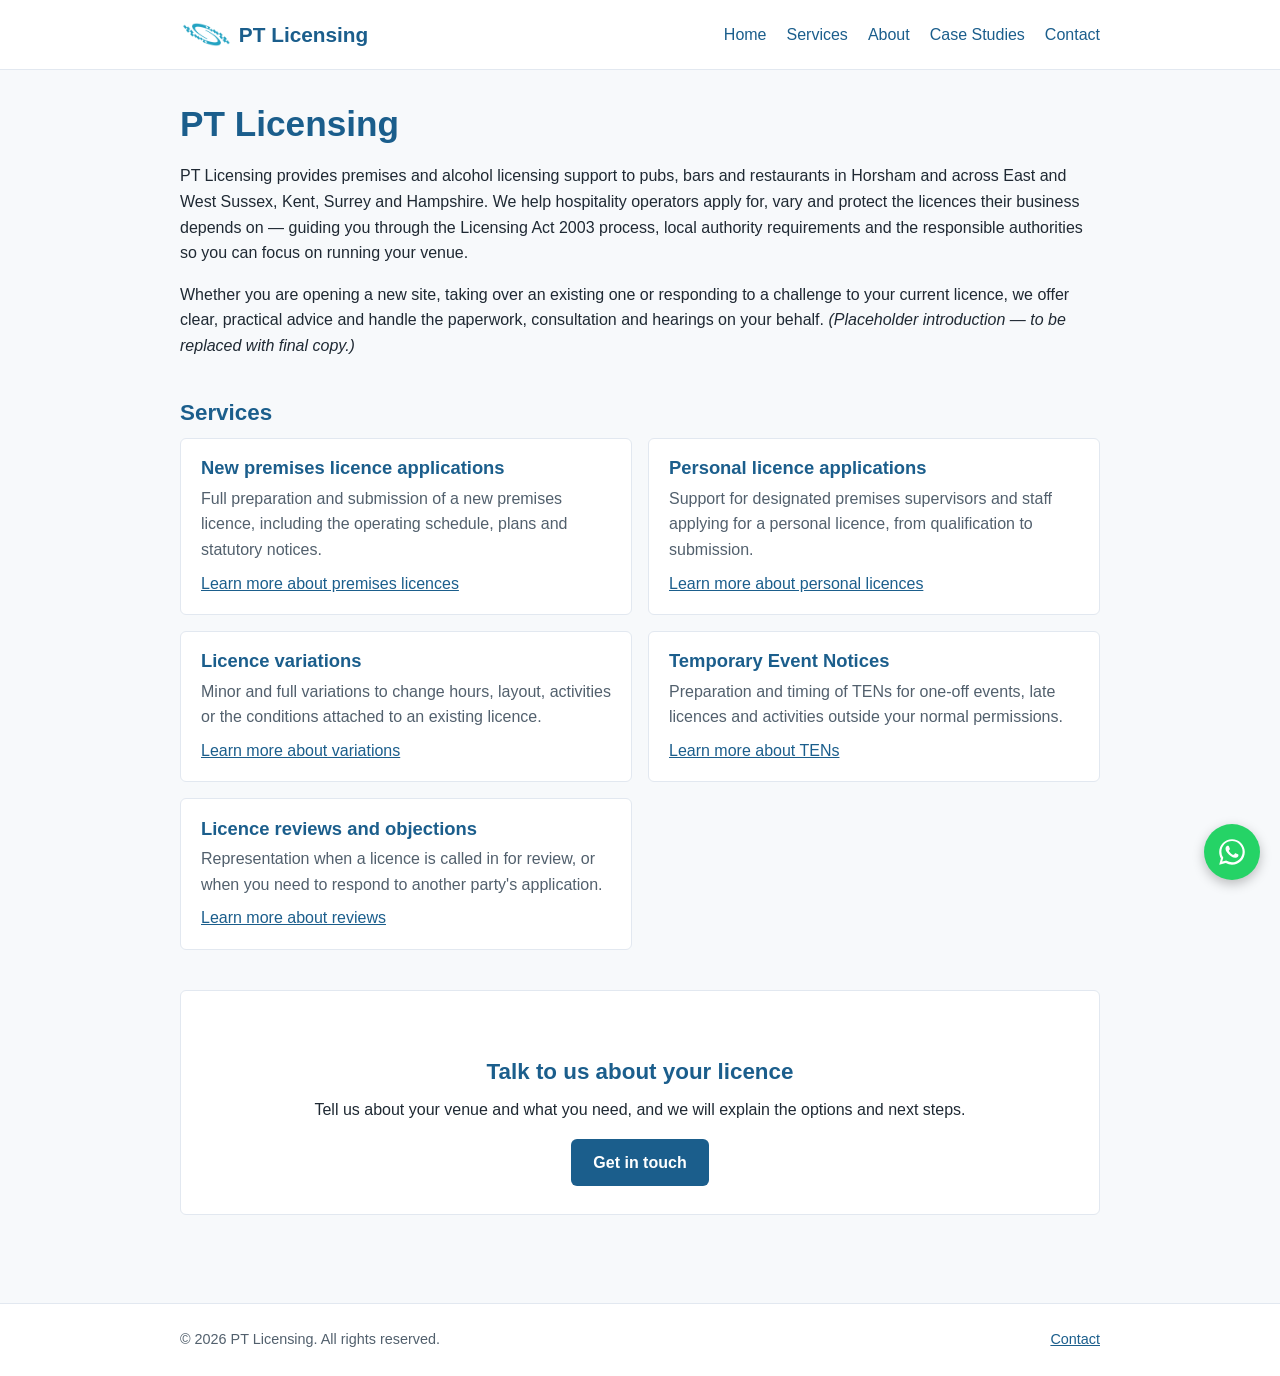
<file: index.html>
<!doctype html>
<html lang="en">
<head>
  <meta charset="UTF-8">
  <meta name="viewport" content="width=device-width, initial-scale=1.0">
  <title>PT Licensing</title>
  <meta name="description" content="Premises and alcohol licensing support for pubs, bars and restaurants in Horsham and across East and West Sussex, Kent, Surrey and Hampshire.">
  <link rel="stylesheet" href="style.css">
</head>
<body>
  <header class="site-header">
    <div class="container">
      <a href="index.html" class="site-name"><img src="assets/pt-licensing-icon.png" alt="" class="site-logo" width="40" height="20">PT Licensing</a>
      <nav class="site-nav" aria-label="Main navigation">
        <ul>
          <li><a href="index.html">Home</a></li>
          <li><a href="services.html">Services</a></li>
          <li><a href="about.html">About</a></li>
          <li><a href="case-studies.html">Case Studies</a></li>
          <li><a href="contact.html">Contact</a></li>
        </ul>
      </nav>
    </div>
  </header>

  <main>
    <div class="container">
      <h1>PT Licensing</h1>

      <section id="intro">
        <p>
          PT Licensing provides premises and alcohol licensing support to pubs, bars
          and restaurants in Horsham and across East and West Sussex, Kent, Surrey
          and Hampshire. We help
          hospitality operators apply for, vary and protect the licences their
          business depends on &mdash; guiding you through the Licensing Act 2003
          process, local authority requirements and the responsible authorities so
          you can focus on running your venue.
        </p>
        <p>
          Whether you are opening a new site, taking over an existing one or
          responding to a challenge to your current licence, we offer clear,
          practical advice and handle the paperwork, consultation and hearings on
          your behalf. <em>(Placeholder introduction &mdash; to be replaced with
          final copy.)</em>
        </p>
      </section>

      <section id="services">
        <h2>Services</h2>
        <ul class="service-list">
          <li>
            <h3>New premises licence applications</h3>
            <p>
              Full preparation and submission of a new premises licence, including
              the operating schedule, plans and statutory notices.
            </p>
            <a href="services.html">Learn more about premises licences</a>
          </li>
          <li>
            <h3>Personal licence applications</h3>
            <p>
              Support for designated premises supervisors and staff applying for a
              personal licence, from qualification to submission.
            </p>
            <a href="services.html">Learn more about personal licences</a>
          </li>
          <li>
            <h3>Licence variations</h3>
            <p>
              Minor and full variations to change hours, layout, activities or the
              conditions attached to an existing licence.
            </p>
            <a href="services.html">Learn more about variations</a>
          </li>
          <li>
            <h3>Temporary Event Notices</h3>
            <p>
              Preparation and timing of TENs for one-off events, late licences and
              activities outside your normal permissions.
            </p>
            <a href="services.html">Learn more about TENs</a>
          </li>
          <li>
            <h3>Licence reviews and objections</h3>
            <p>
              Representation when a licence is called in for review, or when you
              need to respond to another party's application.
            </p>
            <a href="services.html">Learn more about reviews</a>
          </li>
        </ul>
      </section>

      <section id="cta">
        <div class="cta">
          <h2>Talk to us about your licence</h2>
          <p>
            Tell us about your venue and what you need, and we will explain the
            options and next steps.
          </p>
          <a href="contact.html" class="button">Get in touch</a>
        </div>
      </section>
    </div>
  </main>

  <footer class="site-footer">
    <div class="container">
      <p>&copy; 2026 PT Licensing. All rights reserved.</p>
      <p><a href="contact.html">Contact</a></p>
    </div>
  </footer>

  <a href="https://wa.me/447795600885" class="whatsapp-float" target="_blank" rel="noopener" aria-label="Chat with PT Licensing on WhatsApp">
    <svg class="whatsapp-float__icon" viewBox="0 0 32 32" aria-hidden="true" focusable="false">
      <path fill="currentColor" d="M16.004 3.2c-7.06 0-12.8 5.74-12.8 12.8 0 2.257.593 4.46 1.72 6.404L3.2 28.8l6.556-1.716A12.74 12.74 0 0 0 16 28.8h.005c7.06 0 12.8-5.74 12.8-12.8 0-3.42-1.332-6.636-3.75-9.054A12.716 12.716 0 0 0 16.004 3.2zm0 23.04h-.004a10.58 10.58 0 0 1-5.394-1.476l-.387-.23-4.01 1.05 1.07-3.91-.252-.402a10.55 10.55 0 0 1-1.62-5.632c0-5.842 4.756-10.598 10.6-10.598 2.832 0 5.492 1.104 7.494 3.108a10.53 10.53 0 0 1 3.104 7.5c0 5.842-4.756 10.6-10.6 10.6zm5.812-7.94c-.318-.16-1.884-.93-2.176-1.036-.292-.106-.504-.16-.716.16-.212.318-.822 1.035-1.008 1.247-.186.212-.372.239-.69.08-.318-.16-1.344-.496-2.56-1.58-.946-.844-1.584-1.886-1.77-2.204-.186-.318-.02-.49.14-.648.144-.143.318-.372.478-.558.16-.186.212-.318.318-.53.106-.212.053-.398-.027-.558-.08-.16-.716-1.726-.98-2.362-.258-.62-.52-.536-.716-.546l-.61-.01c-.212 0-.557.08-.848.398-.292.318-1.114 1.088-1.114 2.654 0 1.566 1.14 3.08 1.3 3.292.16.212 2.244 3.426 5.436 4.804.76.328 1.352.524 1.814.67.762.242 1.456.208 2.004.126.612-.092 1.884-.77 2.15-1.514.266-.744.266-1.382.186-1.514-.08-.132-.292-.212-.61-.372z"/>
    </svg>
  </a>
</body>
</html>
</file>
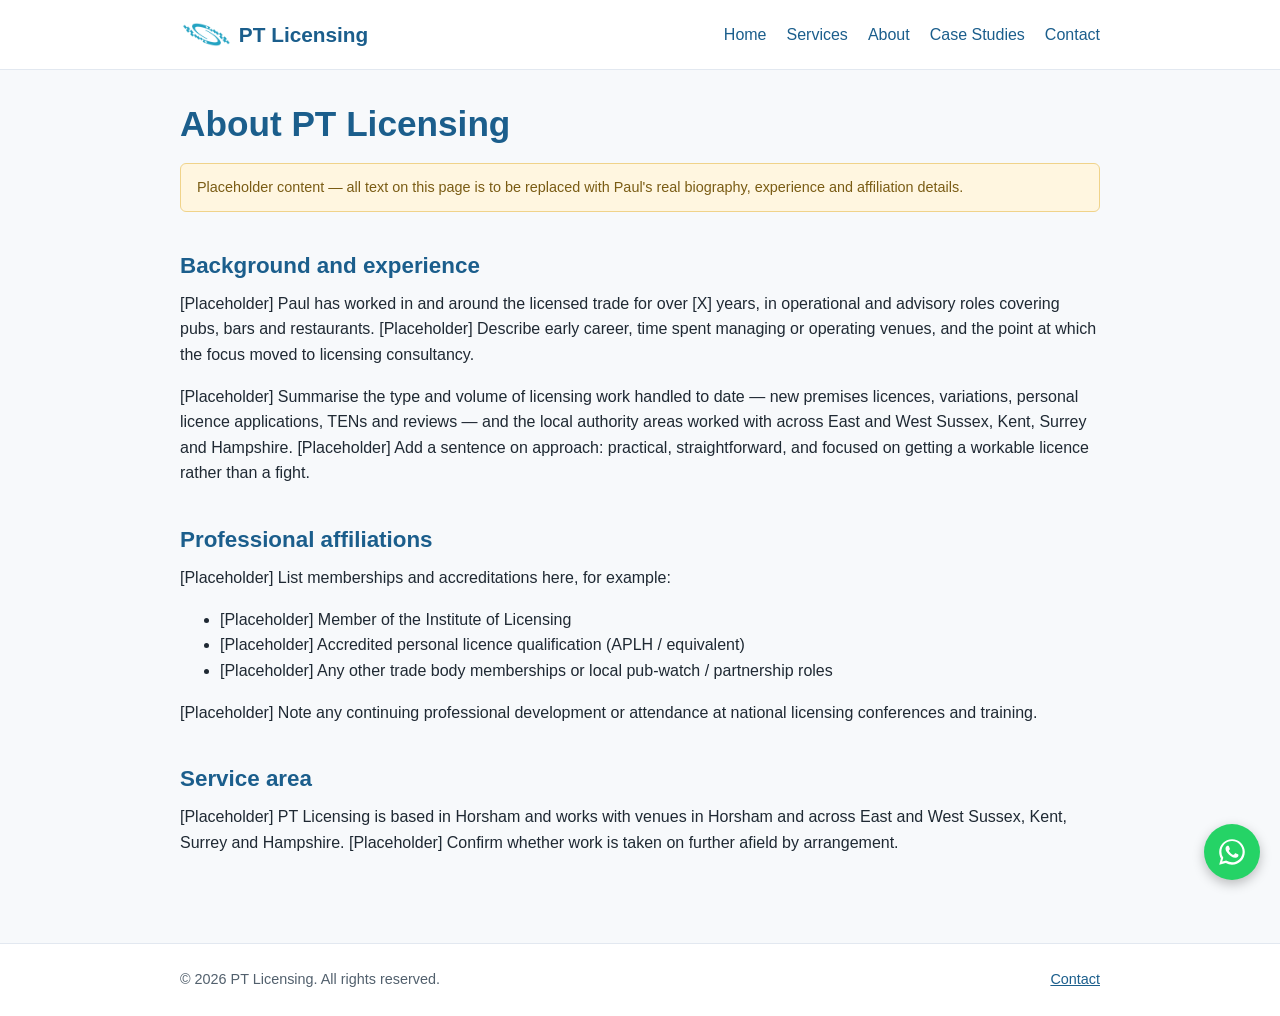
<file: about.html>
<!doctype html>
<html lang="en">
<head>
  <meta charset="UTF-8">
  <meta name="viewport" content="width=device-width, initial-scale=1.0">
  <title>About &mdash; PT Licensing</title>
  <meta name="description" content="About PT Licensing and Paul, providing alcohol and premises licensing support in Horsham and across East and West Sussex, Kent, Surrey and Hampshire.">
  <link rel="stylesheet" href="style.css">
</head>
<body>
  <header class="site-header">
    <div class="container">
      <a href="index.html" class="site-name"><img src="assets/pt-licensing-icon.png" alt="" class="site-logo" width="40" height="20">PT Licensing</a>
      <nav class="site-nav" aria-label="Main navigation">
        <ul>
          <li><a href="index.html">Home</a></li>
          <li><a href="services.html">Services</a></li>
          <li><a href="about.html">About</a></li>
          <li><a href="case-studies.html">Case Studies</a></li>
          <li><a href="contact.html">Contact</a></li>
        </ul>
      </nav>
    </div>
  </header>

  <main>
    <div class="container">
      <h1>About PT Licensing</h1>

      <p class="placeholder-note">
        Placeholder content &mdash; all text on this page is to be replaced with
        Paul's real biography, experience and affiliation details.
      </p>

      <section>
        <h2>Background and experience</h2>
        <p>
          [Placeholder] Paul has worked in and around the licensed trade for over
          [X] years, in operational and advisory roles covering pubs, bars and
          restaurants. [Placeholder] Describe early career, time spent managing or
          operating venues, and the point at which the focus moved to licensing
          consultancy.
        </p>
        <p>
          [Placeholder] Summarise the type and volume of licensing work handled to
          date &mdash; new premises licences, variations, personal licence
          applications, TENs and reviews &mdash; and the local authority areas
          worked with across East and West Sussex, Kent, Surrey and Hampshire.
          [Placeholder] Add a sentence on approach:
          practical, straightforward, and focused on getting a workable licence
          rather than a fight.
        </p>
      </section>

      <section>
        <h2>Professional affiliations</h2>
        <p>
          [Placeholder] List memberships and accreditations here, for example:
        </p>
        <ul>
          <li>[Placeholder] Member of the Institute of Licensing</li>
          <li>[Placeholder] Accredited personal licence qualification (APLH / equivalent)</li>
          <li>[Placeholder] Any other trade body memberships or local pub-watch / partnership roles</li>
        </ul>
        <p>
          [Placeholder] Note any continuing professional development or attendance
          at national licensing conferences and training.
        </p>
      </section>

      <section>
        <h2>Service area</h2>
        <p>
          [Placeholder] PT Licensing is based in Horsham and works with
          venues in Horsham and across East and West Sussex, Kent, Surrey and
          Hampshire. [Placeholder] Confirm whether work is taken on further afield
          by arrangement.
        </p>
      </section>
    </div>
  </main>

  <footer class="site-footer">
    <div class="container">
      <p>&copy; 2026 PT Licensing. All rights reserved.</p>
      <p><a href="contact.html">Contact</a></p>
    </div>
  </footer>

  <a href="https://wa.me/447795600885" class="whatsapp-float" target="_blank" rel="noopener" aria-label="Chat with PT Licensing on WhatsApp">
    <svg class="whatsapp-float__icon" viewBox="0 0 32 32" aria-hidden="true" focusable="false">
      <path fill="currentColor" d="M16.004 3.2c-7.06 0-12.8 5.74-12.8 12.8 0 2.257.593 4.46 1.72 6.404L3.2 28.8l6.556-1.716A12.74 12.74 0 0 0 16 28.8h.005c7.06 0 12.8-5.74 12.8-12.8 0-3.42-1.332-6.636-3.75-9.054A12.716 12.716 0 0 0 16.004 3.2zm0 23.04h-.004a10.58 10.58 0 0 1-5.394-1.476l-.387-.23-4.01 1.05 1.07-3.91-.252-.402a10.55 10.55 0 0 1-1.62-5.632c0-5.842 4.756-10.598 10.6-10.598 2.832 0 5.492 1.104 7.494 3.108a10.53 10.53 0 0 1 3.104 7.5c0 5.842-4.756 10.6-10.6 10.6zm5.812-7.94c-.318-.16-1.884-.93-2.176-1.036-.292-.106-.504-.16-.716.16-.212.318-.822 1.035-1.008 1.247-.186.212-.372.239-.69.08-.318-.16-1.344-.496-2.56-1.58-.946-.844-1.584-1.886-1.77-2.204-.186-.318-.02-.49.14-.648.144-.143.318-.372.478-.558.16-.186.212-.318.318-.53.106-.212.053-.398-.027-.558-.08-.16-.716-1.726-.98-2.362-.258-.62-.52-.536-.716-.546l-.61-.01c-.212 0-.557.08-.848.398-.292.318-1.114 1.088-1.114 2.654 0 1.566 1.14 3.08 1.3 3.292.16.212 2.244 3.426 5.436 4.804.76.328 1.352.524 1.814.67.762.242 1.456.208 2.004.126.612-.092 1.884-.77 2.15-1.514.266-.744.266-1.382.186-1.514-.08-.132-.292-.212-.61-.372z"/>
    </svg>
  </a>
</body>
</html>
</file>
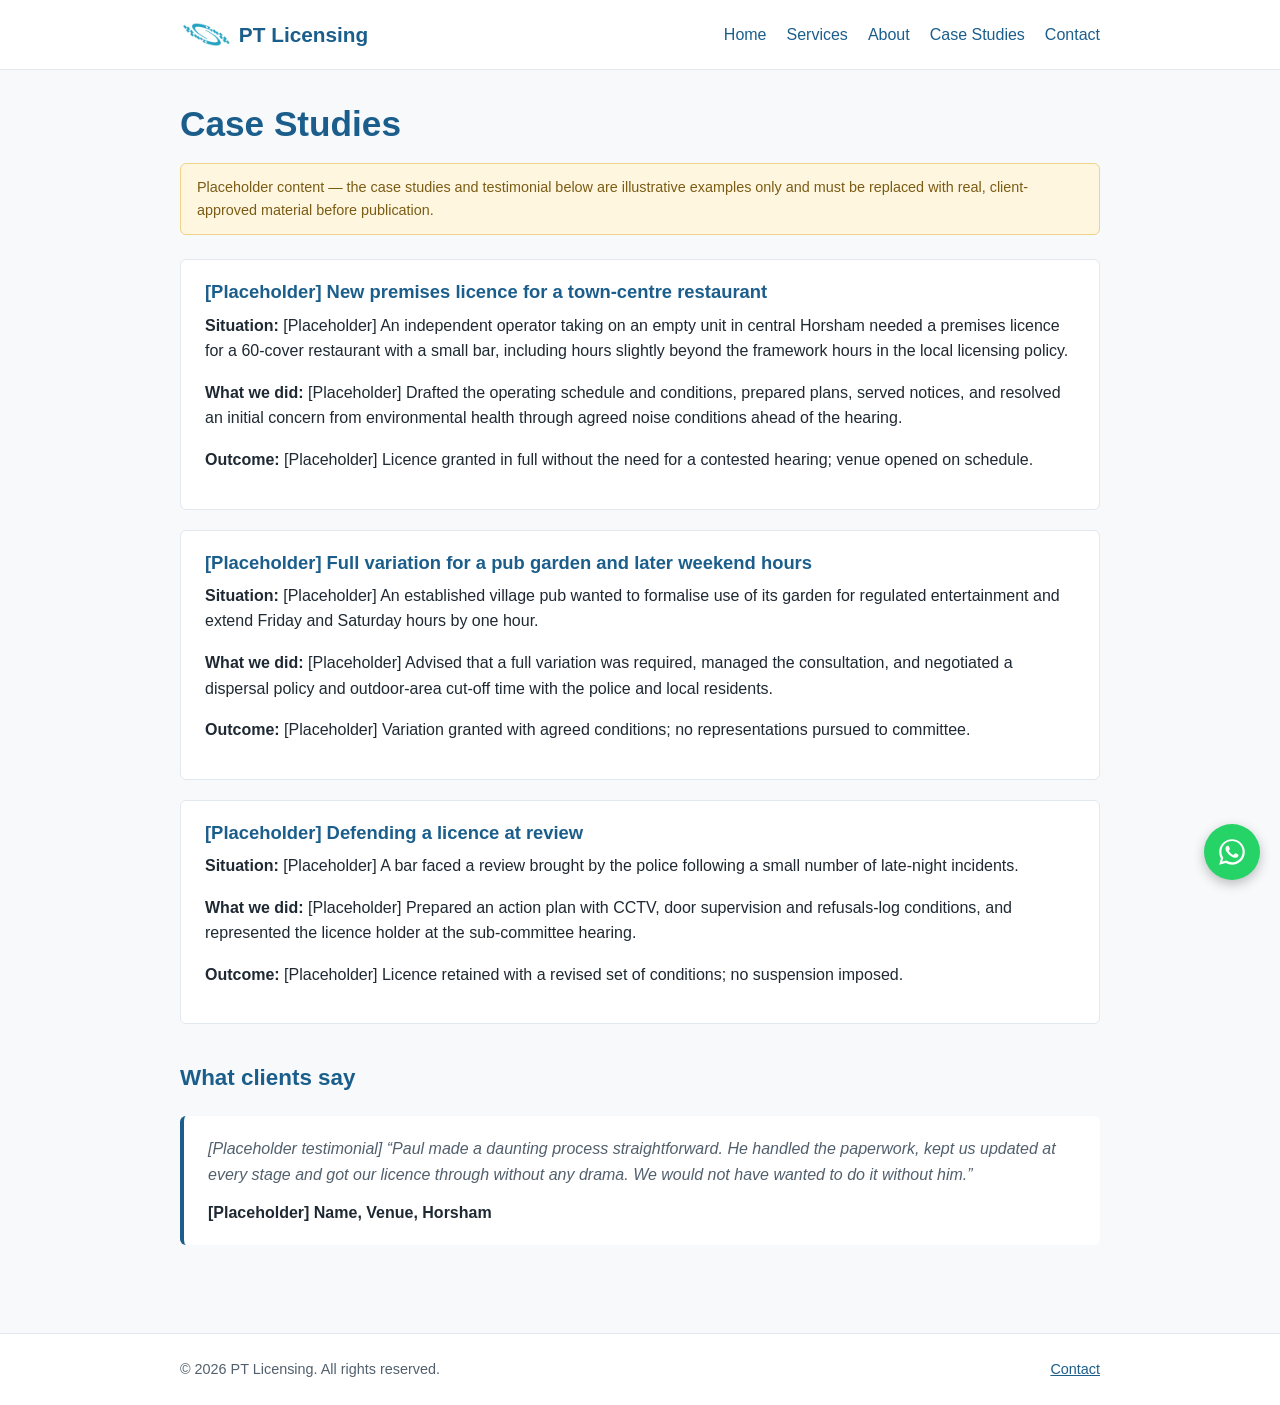
<file: case-studies.html>
<!doctype html>
<html lang="en">
<head>
  <meta charset="UTF-8">
  <meta name="viewport" content="width=device-width, initial-scale=1.0">
  <title>Case Studies &mdash; PT Licensing</title>
  <meta name="description" content="Examples of licensing work carried out by PT Licensing for hospitality venues in Horsham and across East and West Sussex, Kent, Surrey and Hampshire.">
  <link rel="stylesheet" href="style.css">
</head>
<body>
  <header class="site-header">
    <div class="container">
      <a href="index.html" class="site-name"><img src="assets/pt-licensing-icon.png" alt="" class="site-logo" width="40" height="20">PT Licensing</a>
      <nav class="site-nav" aria-label="Main navigation">
        <ul>
          <li><a href="index.html">Home</a></li>
          <li><a href="services.html">Services</a></li>
          <li><a href="about.html">About</a></li>
          <li><a href="case-studies.html">Case Studies</a></li>
          <li><a href="contact.html">Contact</a></li>
        </ul>
      </nav>
    </div>
  </header>

  <main>
    <div class="container">
      <h1>Case Studies</h1>

      <p class="placeholder-note">
        Placeholder content &mdash; the case studies and testimonial below are
        illustrative examples only and must be replaced with real, client-approved
        material before publication.
      </p>

      <section>
        <article class="card">
          <h3>[Placeholder] New premises licence for a town-centre restaurant</h3>
          <p>
            <strong>Situation:</strong> [Placeholder] An independent operator taking
            on an empty unit in central Horsham needed a premises licence for a
            60-cover restaurant with a small bar, including hours slightly beyond
            the framework hours in the local licensing policy.
          </p>
          <p>
            <strong>What we did:</strong> [Placeholder] Drafted the operating
            schedule and conditions, prepared plans, served notices, and resolved
            an initial concern from environmental health through agreed noise
            conditions ahead of the hearing.
          </p>
          <p>
            <strong>Outcome:</strong> [Placeholder] Licence granted in full without
            the need for a contested hearing; venue opened on schedule.
          </p>
        </article>

        <article class="card">
          <h3>[Placeholder] Full variation for a pub garden and later weekend hours</h3>
          <p>
            <strong>Situation:</strong> [Placeholder] An established village pub
            wanted to formalise use of its garden for regulated entertainment and
            extend Friday and Saturday hours by one hour.
          </p>
          <p>
            <strong>What we did:</strong> [Placeholder] Advised that a full
            variation was required, managed the consultation, and negotiated a
            dispersal policy and outdoor-area cut-off time with the police and
            local residents.
          </p>
          <p>
            <strong>Outcome:</strong> [Placeholder] Variation granted with agreed
            conditions; no representations pursued to committee.
          </p>
        </article>

        <article class="card">
          <h3>[Placeholder] Defending a licence at review</h3>
          <p>
            <strong>Situation:</strong> [Placeholder] A bar faced a review brought
            by the police following a small number of late-night incidents.
          </p>
          <p>
            <strong>What we did:</strong> [Placeholder] Prepared an action plan
            with CCTV, door supervision and refusals-log conditions, and
            represented the licence holder at the sub-committee hearing.
          </p>
          <p>
            <strong>Outcome:</strong> [Placeholder] Licence retained with a revised
            set of conditions; no suspension imposed.
          </p>
        </article>
      </section>

      <section>
        <h2>What clients say</h2>
        <blockquote>
          [Placeholder testimonial] &ldquo;Paul made a daunting process
          straightforward. He handled the paperwork, kept us updated at every
          stage and got our licence through without any drama. We would not have
          wanted to do it without him.&rdquo;
          <cite>[Placeholder] Name, Venue, Horsham</cite>
        </blockquote>
      </section>
    </div>
  </main>

  <footer class="site-footer">
    <div class="container">
      <p>&copy; 2026 PT Licensing. All rights reserved.</p>
      <p><a href="contact.html">Contact</a></p>
    </div>
  </footer>

  <a href="https://wa.me/447795600885" class="whatsapp-float" target="_blank" rel="noopener" aria-label="Chat with PT Licensing on WhatsApp">
    <svg class="whatsapp-float__icon" viewBox="0 0 32 32" aria-hidden="true" focusable="false">
      <path fill="currentColor" d="M16.004 3.2c-7.06 0-12.8 5.74-12.8 12.8 0 2.257.593 4.46 1.72 6.404L3.2 28.8l6.556-1.716A12.74 12.74 0 0 0 16 28.8h.005c7.06 0 12.8-5.74 12.8-12.8 0-3.42-1.332-6.636-3.75-9.054A12.716 12.716 0 0 0 16.004 3.2zm0 23.04h-.004a10.58 10.58 0 0 1-5.394-1.476l-.387-.23-4.01 1.05 1.07-3.91-.252-.402a10.55 10.55 0 0 1-1.62-5.632c0-5.842 4.756-10.598 10.6-10.598 2.832 0 5.492 1.104 7.494 3.108a10.53 10.53 0 0 1 3.104 7.5c0 5.842-4.756 10.6-10.6 10.6zm5.812-7.94c-.318-.16-1.884-.93-2.176-1.036-.292-.106-.504-.16-.716.16-.212.318-.822 1.035-1.008 1.247-.186.212-.372.239-.69.08-.318-.16-1.344-.496-2.56-1.58-.946-.844-1.584-1.886-1.77-2.204-.186-.318-.02-.49.14-.648.144-.143.318-.372.478-.558.16-.186.212-.318.318-.53.106-.212.053-.398-.027-.558-.08-.16-.716-1.726-.98-2.362-.258-.62-.52-.536-.716-.546l-.61-.01c-.212 0-.557.08-.848.398-.292.318-1.114 1.088-1.114 2.654 0 1.566 1.14 3.08 1.3 3.292.16.212 2.244 3.426 5.436 4.804.76.328 1.352.524 1.814.67.762.242 1.456.208 2.004.126.612-.092 1.884-.77 2.15-1.514.266-.744.266-1.382.186-1.514-.08-.132-.292-.212-.61-.372z"/>
    </svg>
  </a>
</body>
</html>
</file>
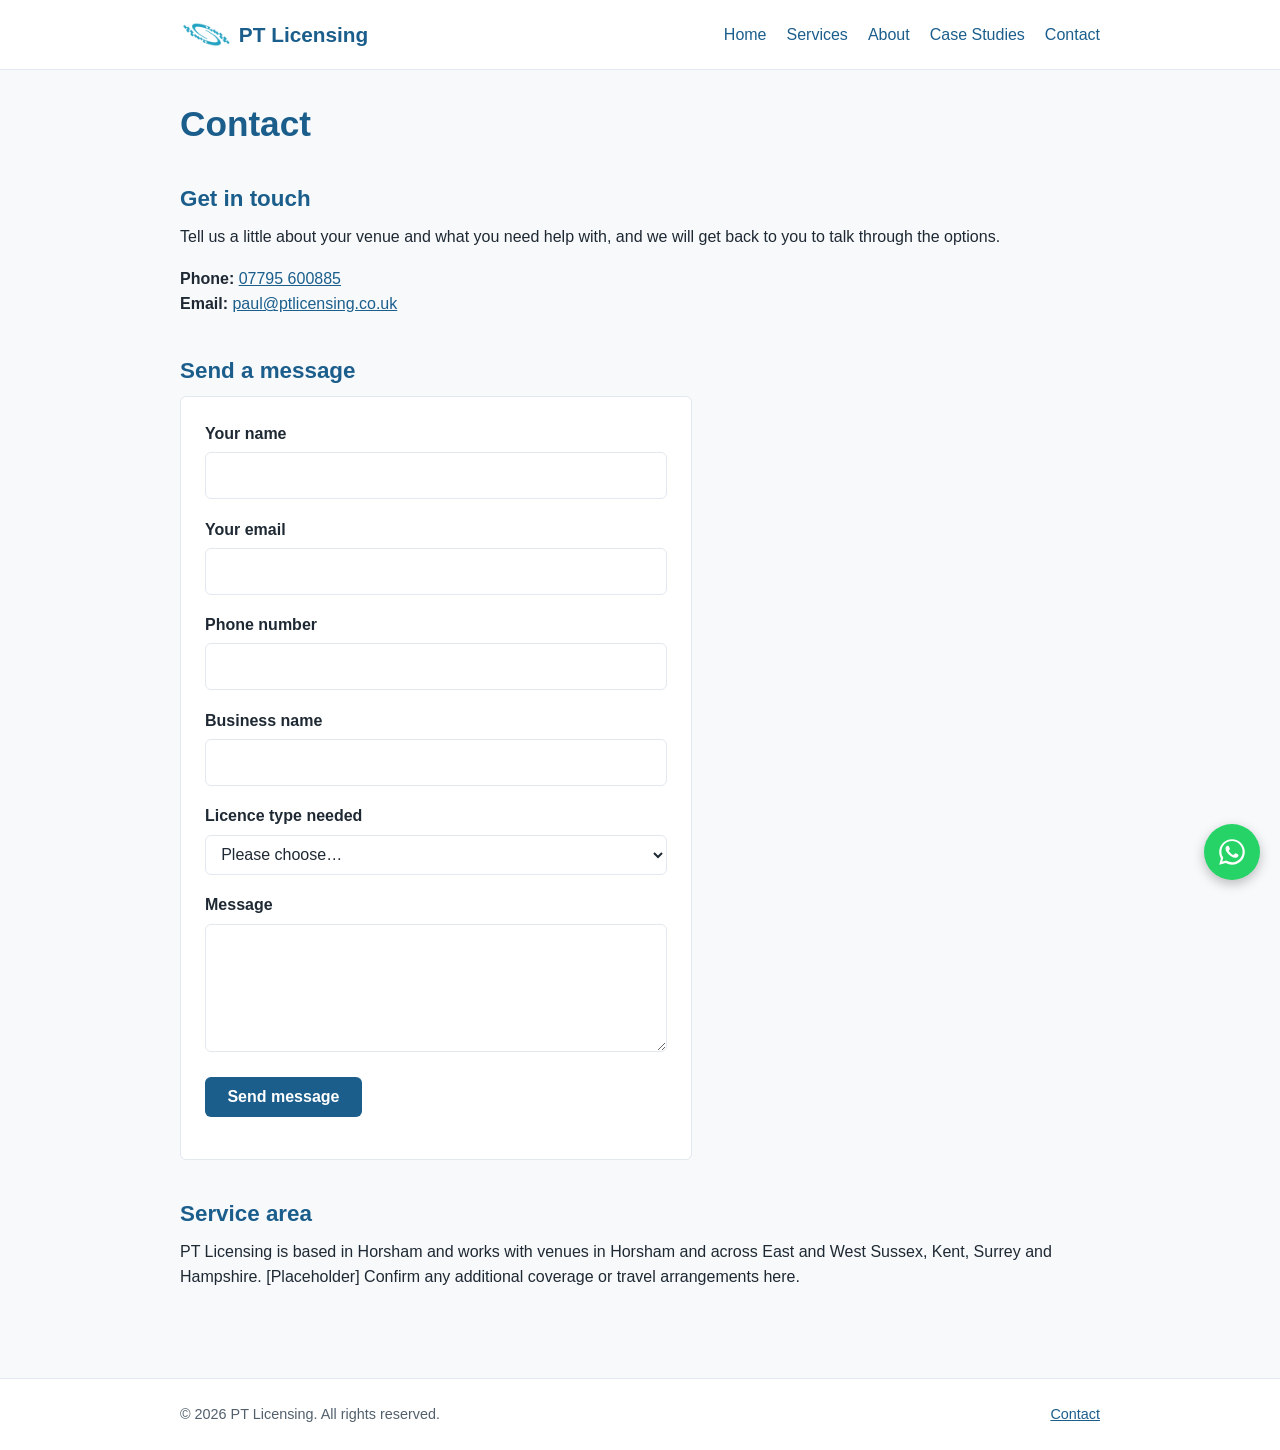
<file: contact.html>
<!doctype html>
<html lang="en">
<head>
  <meta charset="UTF-8">
  <meta name="viewport" content="width=device-width, initial-scale=1.0">
  <title>Contact &mdash; PT Licensing</title>
  <meta name="description" content="Contact PT Licensing for premises and alcohol licensing support in Horsham and across East and West Sussex, Kent, Surrey and Hampshire.">
  <link rel="stylesheet" href="style.css">
</head>
<body>
  <header class="site-header">
    <div class="container">
      <a href="index.html" class="site-name"><img src="assets/pt-licensing-icon.png" alt="" class="site-logo" width="40" height="20">PT Licensing</a>
      <nav class="site-nav" aria-label="Main navigation">
        <ul>
          <li><a href="index.html">Home</a></li>
          <li><a href="services.html">Services</a></li>
          <li><a href="about.html">About</a></li>
          <li><a href="case-studies.html">Case Studies</a></li>
          <li><a href="contact.html">Contact</a></li>
        </ul>
      </nav>
    </div>
  </header>

  <main>
    <div class="container">
      <h1>Contact</h1>

      <section>
        <h2>Get in touch</h2>
        <p>
          Tell us a little about your venue and what you need help with, and we
          will get back to you to talk through the options.
        </p>
        <p>
          <strong>Phone:</strong> <a href="tel:+447795600885">07795 600885</a><br>
          <strong>Email:</strong> <a href="mailto:paul@ptlicensing.co.uk">paul@ptlicensing.co.uk</a>
        </p>
      </section>

      <section>
        <h2>Send a message</h2>
        <form action="https://formspree.io/f/mljeabpj" method="POST">
          <input type="text" name="_gotcha" style="display:none" tabindex="-1" autocomplete="off">
          <input type="hidden" name="_subject" value="New enquiry from the PT Licensing website">
          <div class="form-row">
            <label for="name">Your name</label>
            <input type="text" id="name" name="name" autocomplete="name" required>
          </div>

          <div class="form-row">
            <label for="email">Your email</label>
            <input type="email" id="email" name="email" autocomplete="email" required>
          </div>

          <div class="form-row">
            <label for="phone">Phone number</label>
            <input type="tel" id="phone" name="phone" autocomplete="tel">
          </div>

          <div class="form-row">
            <label for="business">Business name</label>
            <input type="text" id="business" name="business" autocomplete="organization">
          </div>

          <div class="form-row">
            <label for="licence-type">Licence type needed</label>
            <select id="licence-type" name="licence-type">
              <option value="">Please choose&hellip;</option>
              <option value="new-premises">New premises licence application</option>
              <option value="personal">Personal licence application</option>
              <option value="variation">Licence variation</option>
              <option value="ten">Temporary Event Notice (TEN)</option>
              <option value="review">Licence review or objection</option>
              <option value="not-sure">Not sure / other</option>
            </select>
          </div>

          <div class="form-row">
            <label for="message">Message</label>
            <textarea id="message" name="message" required></textarea>
          </div>

          <div class="form-row">
            <button type="submit" class="button">Send message</button>
          </div>
        </form>
      </section>

      <section>
        <h2>Service area</h2>
        <p>
          PT Licensing is based in Horsham and works with venues in Horsham and
          across East and West Sussex, Kent, Surrey and Hampshire. [Placeholder]
          Confirm any additional coverage or travel arrangements here.
        </p>
      </section>
    </div>
  </main>

  <footer class="site-footer">
    <div class="container">
      <p>&copy; 2026 PT Licensing. All rights reserved.</p>
      <p><a href="contact.html">Contact</a></p>
    </div>
  </footer>

  <a href="https://wa.me/447795600885" class="whatsapp-float" target="_blank" rel="noopener" aria-label="Chat with PT Licensing on WhatsApp">
    <svg class="whatsapp-float__icon" viewBox="0 0 32 32" aria-hidden="true" focusable="false">
      <path fill="currentColor" d="M16.004 3.2c-7.06 0-12.8 5.74-12.8 12.8 0 2.257.593 4.46 1.72 6.404L3.2 28.8l6.556-1.716A12.74 12.74 0 0 0 16 28.8h.005c7.06 0 12.8-5.74 12.8-12.8 0-3.42-1.332-6.636-3.75-9.054A12.716 12.716 0 0 0 16.004 3.2zm0 23.04h-.004a10.58 10.58 0 0 1-5.394-1.476l-.387-.23-4.01 1.05 1.07-3.91-.252-.402a10.55 10.55 0 0 1-1.62-5.632c0-5.842 4.756-10.598 10.6-10.598 2.832 0 5.492 1.104 7.494 3.108a10.53 10.53 0 0 1 3.104 7.5c0 5.842-4.756 10.6-10.6 10.6zm5.812-7.94c-.318-.16-1.884-.93-2.176-1.036-.292-.106-.504-.16-.716.16-.212.318-.822 1.035-1.008 1.247-.186.212-.372.239-.69.08-.318-.16-1.344-.496-2.56-1.58-.946-.844-1.584-1.886-1.77-2.204-.186-.318-.02-.49.14-.648.144-.143.318-.372.478-.558.16-.186.212-.318.318-.53.106-.212.053-.398-.027-.558-.08-.16-.716-1.726-.98-2.362-.258-.62-.52-.536-.716-.546l-.61-.01c-.212 0-.557.08-.848.398-.292.318-1.114 1.088-1.114 2.654 0 1.566 1.14 3.08 1.3 3.292.16.212 2.244 3.426 5.436 4.804.76.328 1.352.524 1.814.67.762.242 1.456.208 2.004.126.612-.092 1.884-.77 2.15-1.514.266-.744.266-1.382.186-1.514-.08-.132-.292-.212-.61-.372z"/>
    </svg>
  </a>
</body>
</html>
</file>
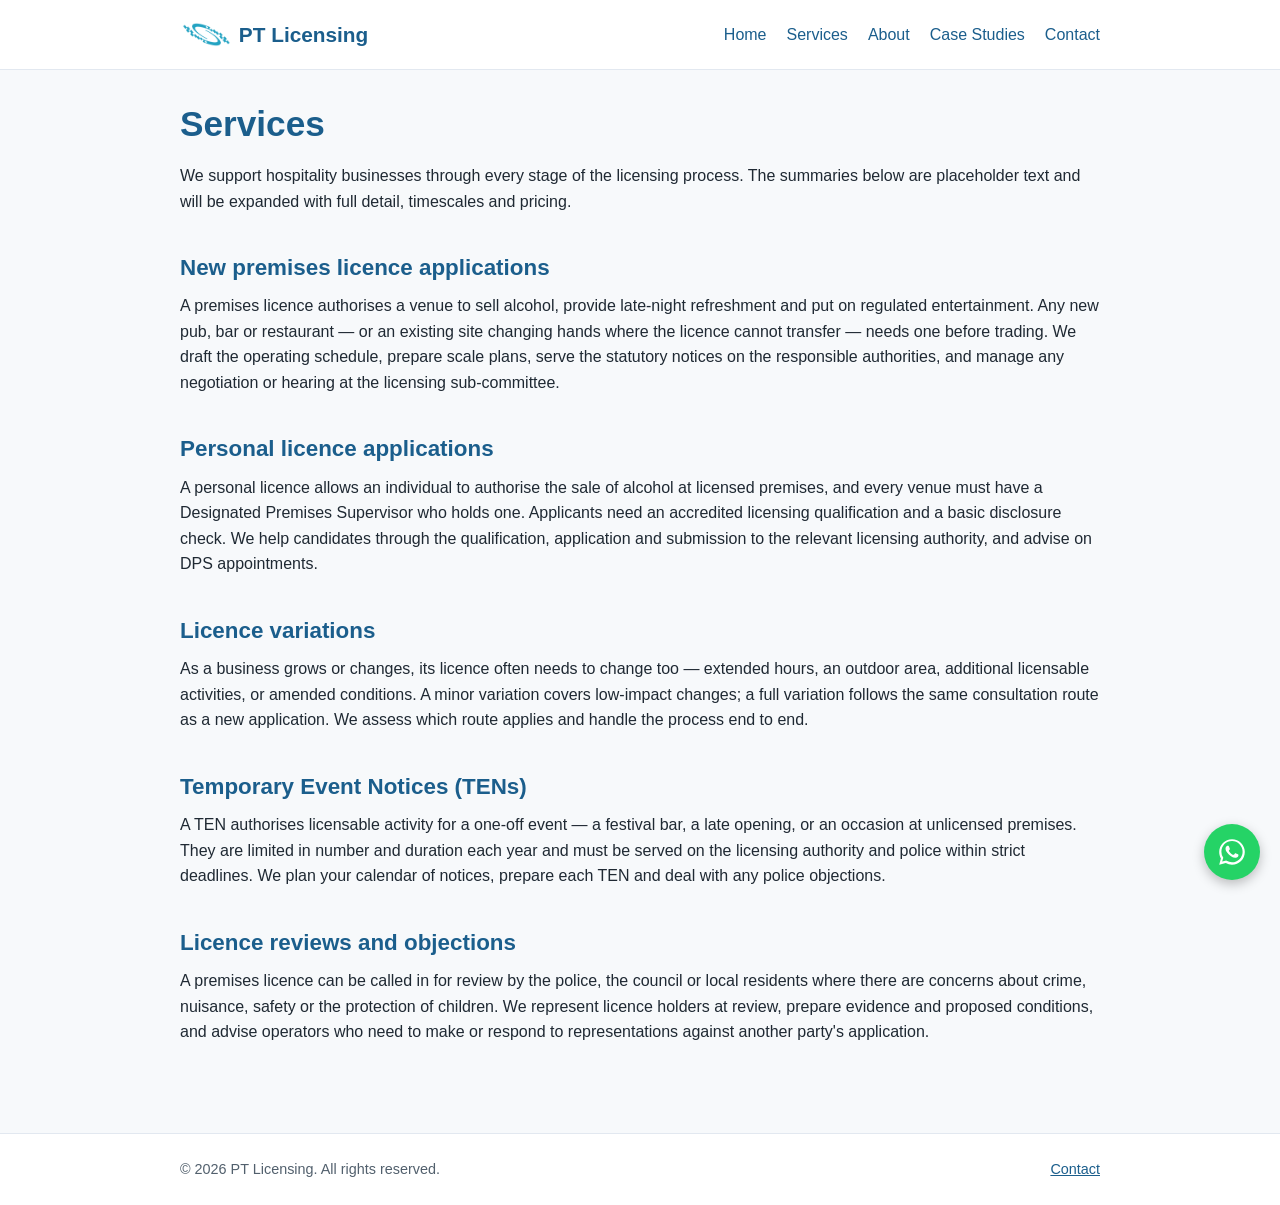
<file: services.html>
<!doctype html>
<html lang="en">
<head>
  <meta charset="UTF-8">
  <meta name="viewport" content="width=device-width, initial-scale=1.0">
  <title>Services &mdash; PT Licensing</title>
  <meta name="description" content="Licensing services for hospitality venues: premises licences, personal licences, variations, Temporary Event Notices and licence reviews.">
  <link rel="stylesheet" href="style.css">
</head>
<body>
  <header class="site-header">
    <div class="container">
      <a href="index.html" class="site-name"><img src="assets/pt-licensing-icon.png" alt="" class="site-logo" width="40" height="20">PT Licensing</a>
      <nav class="site-nav" aria-label="Main navigation">
        <ul>
          <li><a href="index.html">Home</a></li>
          <li><a href="services.html">Services</a></li>
          <li><a href="about.html">About</a></li>
          <li><a href="case-studies.html">Case Studies</a></li>
          <li><a href="contact.html">Contact</a></li>
        </ul>
      </nav>
    </div>
  </header>

  <main>
    <div class="container">
      <h1>Services</h1>
      <p>
        We support hospitality businesses through every stage of the licensing
        process. The summaries below are placeholder text and will be expanded
        with full detail, timescales and pricing.
      </p>

      <section>
        <h2>New premises licence applications</h2>
        <p>
          A premises licence authorises a venue to sell alcohol, provide late-night
          refreshment and put on regulated entertainment. Any new pub, bar or
          restaurant &mdash; or an existing site changing hands where the licence
          cannot transfer &mdash; needs one before trading. We draft the operating
          schedule, prepare scale plans, serve the statutory notices on the
          responsible authorities, and manage any negotiation or hearing at the
          licensing sub-committee.
        </p>
      </section>

      <section>
        <h2>Personal licence applications</h2>
        <p>
          A personal licence allows an individual to authorise the sale of alcohol
          at licensed premises, and every venue must have a Designated Premises
          Supervisor who holds one. Applicants need an accredited licensing
          qualification and a basic disclosure check. We help candidates through
          the qualification, application and submission to the relevant licensing
          authority, and advise on DPS appointments.
        </p>
      </section>

      <section>
        <h2>Licence variations</h2>
        <p>
          As a business grows or changes, its licence often needs to change too
          &mdash; extended hours, an outdoor area, additional licensable
          activities, or amended conditions. A minor variation covers low-impact
          changes; a full variation follows the same consultation route as a new
          application. We assess which route applies and handle the process end to
          end.
        </p>
      </section>

      <section>
        <h2>Temporary Event Notices (TENs)</h2>
        <p>
          A TEN authorises licensable activity for a one-off event &mdash; a
          festival bar, a late opening, or an occasion at unlicensed premises. They
          are limited in number and duration each year and must be served on the
          licensing authority and police within strict deadlines. We plan your
          calendar of notices, prepare each TEN and deal with any police
          objections.
        </p>
      </section>

      <section>
        <h2>Licence reviews and objections</h2>
        <p>
          A premises licence can be called in for review by the police, the
          council or local residents where there are concerns about crime,
          nuisance, safety or the protection of children. We represent licence
          holders at review, prepare evidence and proposed conditions, and advise
          operators who need to make or respond to representations against another
          party's application.
        </p>
      </section>
    </div>
  </main>

  <footer class="site-footer">
    <div class="container">
      <p>&copy; 2026 PT Licensing. All rights reserved.</p>
      <p><a href="contact.html">Contact</a></p>
    </div>
  </footer>

  <a href="https://wa.me/447795600885" class="whatsapp-float" target="_blank" rel="noopener" aria-label="Chat with PT Licensing on WhatsApp">
    <svg class="whatsapp-float__icon" viewBox="0 0 32 32" aria-hidden="true" focusable="false">
      <path fill="currentColor" d="M16.004 3.2c-7.06 0-12.8 5.74-12.8 12.8 0 2.257.593 4.46 1.72 6.404L3.2 28.8l6.556-1.716A12.74 12.74 0 0 0 16 28.8h.005c7.06 0 12.8-5.74 12.8-12.8 0-3.42-1.332-6.636-3.75-9.054A12.716 12.716 0 0 0 16.004 3.2zm0 23.04h-.004a10.58 10.58 0 0 1-5.394-1.476l-.387-.23-4.01 1.05 1.07-3.91-.252-.402a10.55 10.55 0 0 1-1.62-5.632c0-5.842 4.756-10.598 10.6-10.598 2.832 0 5.492 1.104 7.494 3.108a10.53 10.53 0 0 1 3.104 7.5c0 5.842-4.756 10.6-10.6 10.6zm5.812-7.94c-.318-.16-1.884-.93-2.176-1.036-.292-.106-.504-.16-.716.16-.212.318-.822 1.035-1.008 1.247-.186.212-.372.239-.69.08-.318-.16-1.344-.496-2.56-1.58-.946-.844-1.584-1.886-1.77-2.204-.186-.318-.02-.49.14-.648.144-.143.318-.372.478-.558.16-.186.212-.318.318-.53.106-.212.053-.398-.027-.558-.08-.16-.716-1.726-.98-2.362-.258-.62-.52-.536-.716-.546l-.61-.01c-.212 0-.557.08-.848.398-.292.318-1.114 1.088-1.114 2.654 0 1.566 1.14 3.08 1.3 3.292.16.212 2.244 3.426 5.436 4.804.76.328 1.352.524 1.814.67.762.242 1.456.208 2.004.126.612-.092 1.884-.77 2.15-1.514.266-.744.266-1.382.186-1.514-.08-.132-.292-.212-.61-.372z"/>
    </svg>
  </a>
</body>
</html>
</file>
<file: style.css>
/* ==========================================================================
   PT Licensing — shared stylesheet
   Simple, professional skeleton styling. Light background, single accent
   colour, generous whitespace, mobile-first responsive layout.
   ========================================================================== */

:root {
  --accent: #1b5e8c;
  --accent-dark: #134a6f;
  --text: #1f2933;
  --text-muted: #52606d;
  --bg: #f7f9fb;
  --surface: #ffffff;
  --border: #e2e8f0;
  --max-width: 960px;
  --radius: 6px;
}

/* ---------- Base ---------- */

*,
*::before,
*::after {
  box-sizing: border-box;
}

html {
  font-size: 100%;
  -webkit-text-size-adjust: 100%;
}

body {
  margin: 0;
  font-family: -apple-system, BlinkMacSystemFont, "Segoe UI", Roboto, Helvetica,
    Arial, sans-serif;
  line-height: 1.6;
  color: var(--text);
  background: var(--bg);
}

h1,
h2,
h3 {
  color: var(--accent);
  line-height: 1.25;
  margin: 0 0 0.5em;
}

h1 {
  font-size: 1.9rem;
}

h2 {
  font-size: 1.4rem;
  margin-top: 1.75em;
}

h3 {
  font-size: 1.15rem;
  margin-top: 1.5em;
}

p {
  margin: 0 0 1em;
}

a {
  color: var(--accent);
}

a:hover,
a:focus {
  color: var(--accent-dark);
}

/* ---------- Layout ---------- */

.container {
  width: 100%;
  max-width: var(--max-width);
  margin: 0 auto;
  padding: 0 1.25rem;
}

main {
  padding: 2rem 0 3rem;
}

section {
  margin-bottom: 2.5rem;
}

/* ---------- Header / nav ---------- */

.site-header {
  background: var(--surface);
  border-bottom: 1px solid var(--border);
}

.site-header .container {
  display: flex;
  flex-wrap: wrap;
  align-items: center;
  justify-content: space-between;
  gap: 0.5rem 1rem;
  padding-top: 1rem;
  padding-bottom: 1rem;
}

.site-name {
  display: inline-flex;
  align-items: center;
  gap: 0.5rem;
  font-size: 1.3rem;
  font-weight: 700;
  color: var(--accent);
  text-decoration: none;
  white-space: nowrap;
}

.site-logo {
  display: block;
  height: 1.6rem;
  width: auto;
}

.site-nav ul {
  list-style: none;
  margin: 0;
  padding: 0;
  display: flex;
  flex-wrap: wrap;
  gap: 0.25rem 1.25rem;
}

.site-nav a {
  display: inline-block;
  padding: 0.35rem 0;
  text-decoration: none;
  font-weight: 500;
}

.site-nav a:hover,
.site-nav a:focus {
  text-decoration: underline;
}

/* ---------- Buttons / call to action ---------- */

.button {
  display: inline-block;
  background: var(--accent);
  color: #fff;
  text-decoration: none;
  padding: 0.7rem 1.4rem;
  border-radius: var(--radius);
  font-weight: 600;
  border: none;
  cursor: pointer;
  font-size: 1rem;
}

.button:hover,
.button:focus {
  background: var(--accent-dark);
  color: #fff;
}

.cta {
  background: var(--surface);
  border: 1px solid var(--border);
  border-radius: var(--radius);
  padding: 1.75rem;
  text-align: center;
}

/* ---------- Service highlights ---------- */

.service-list {
  list-style: none;
  margin: 0;
  padding: 0;
  display: grid;
  gap: 1rem;
}

.service-list li {
  background: var(--surface);
  border: 1px solid var(--border);
  border-radius: var(--radius);
  padding: 1.1rem 1.25rem;
}

.service-list h3 {
  margin: 0 0 0.35em;
}

.service-list p {
  margin: 0 0 0.5em;
  color: var(--text-muted);
}

/* ---------- Cards (case studies) ---------- */

.card {
  background: var(--surface);
  border: 1px solid var(--border);
  border-radius: var(--radius);
  padding: 1.25rem 1.5rem;
  margin-bottom: 1.25rem;
}

.card h3 {
  margin-top: 0;
}

blockquote {
  margin: 1.5rem 0;
  padding: 1.25rem 1.5rem;
  background: var(--surface);
  border-left: 4px solid var(--accent);
  border-radius: var(--radius);
  color: var(--text-muted);
  font-style: italic;
}

blockquote cite {
  display: block;
  margin-top: 0.75rem;
  font-style: normal;
  font-weight: 600;
  color: var(--text);
}

/* ---------- Placeholder marker ---------- */

.placeholder-note {
  background: #fff6e0;
  border: 1px solid #f0d38a;
  border-radius: var(--radius);
  padding: 0.75rem 1rem;
  font-size: 0.9rem;
  color: #7a5c14;
  margin-bottom: 1.5rem;
}

/* ---------- Forms ---------- */

form {
  background: var(--surface);
  border: 1px solid var(--border);
  border-radius: var(--radius);
  padding: 1.5rem;
  max-width: 32rem;
}

.form-row {
  margin-bottom: 1.1rem;
}

label {
  display: block;
  font-weight: 600;
  margin-bottom: 0.35rem;
}

input,
select,
textarea {
  width: 100%;
  padding: 0.6rem 0.7rem;
  font: inherit;
  color: var(--text);
  background: #fff;
  border: 1px solid var(--border);
  border-radius: var(--radius);
}

input:focus,
select:focus,
textarea:focus {
  outline: 2px solid var(--accent);
  outline-offset: 1px;
  border-color: var(--accent);
}

textarea {
  min-height: 8rem;
  resize: vertical;
}

/* ---------- Footer ---------- */

.site-footer {
  background: var(--surface);
  border-top: 1px solid var(--border);
  color: var(--text-muted);
  font-size: 0.9rem;
}

.site-footer .container {
  padding-top: 1.5rem;
  padding-bottom: 1.5rem;
  display: flex;
  flex-wrap: wrap;
  gap: 0.25rem 1rem;
  justify-content: space-between;
}

.site-footer p {
  margin: 0;
}

/* ---------- Floating WhatsApp button ---------- */

.whatsapp-float {
  position: fixed;
  right: 1.25rem;
  bottom: 1.25rem;
  z-index: 1000;
  display: flex;
  align-items: center;
  justify-content: center;
  width: 3.5rem;
  height: 3.5rem;
  border-radius: 50%;
  background: #25d366;
  color: #fff;
  box-shadow: 0 4px 12px rgba(0, 0, 0, 0.25);
  transition: background-color 0.2s ease, transform 0.2s ease,
    box-shadow 0.2s ease;
}

.whatsapp-float__icon {
  display: block;
  width: 2rem;
  height: 2rem;
}

.whatsapp-float:hover,
.whatsapp-float:focus {
  background: #1ebe5d;
  color: #fff;
  transform: translateY(-2px);
  box-shadow: 0 6px 16px rgba(0, 0, 0, 0.3);
}

.whatsapp-float:focus-visible {
  outline: 3px solid var(--accent);
  outline-offset: 2px;
}

/* ---------- Responsive ---------- */

@media (min-width: 600px) {
  .service-list {
    grid-template-columns: repeat(2, 1fr);
  }
}

@media (min-width: 700px) {
  h1 {
    font-size: 2.2rem;
  }

  .site-header .container {
    flex-wrap: nowrap;
  }
}
</file>
